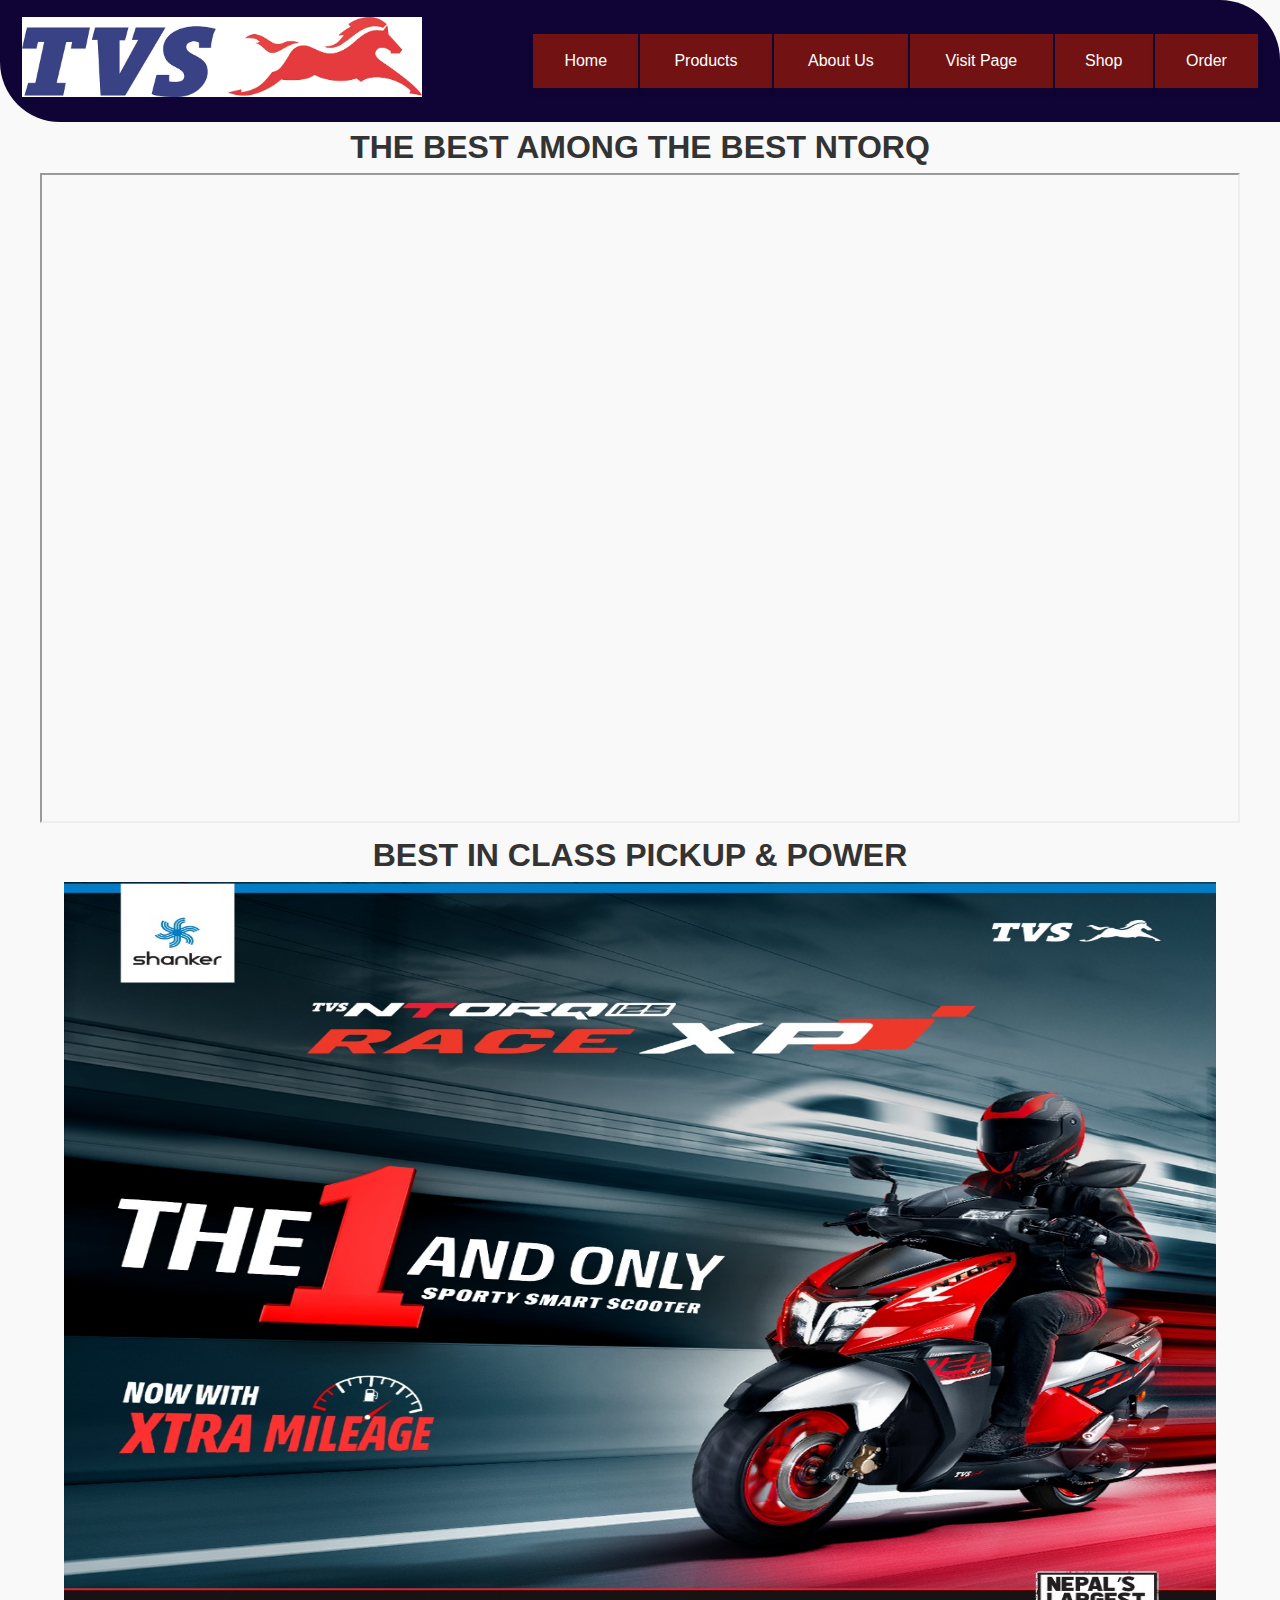
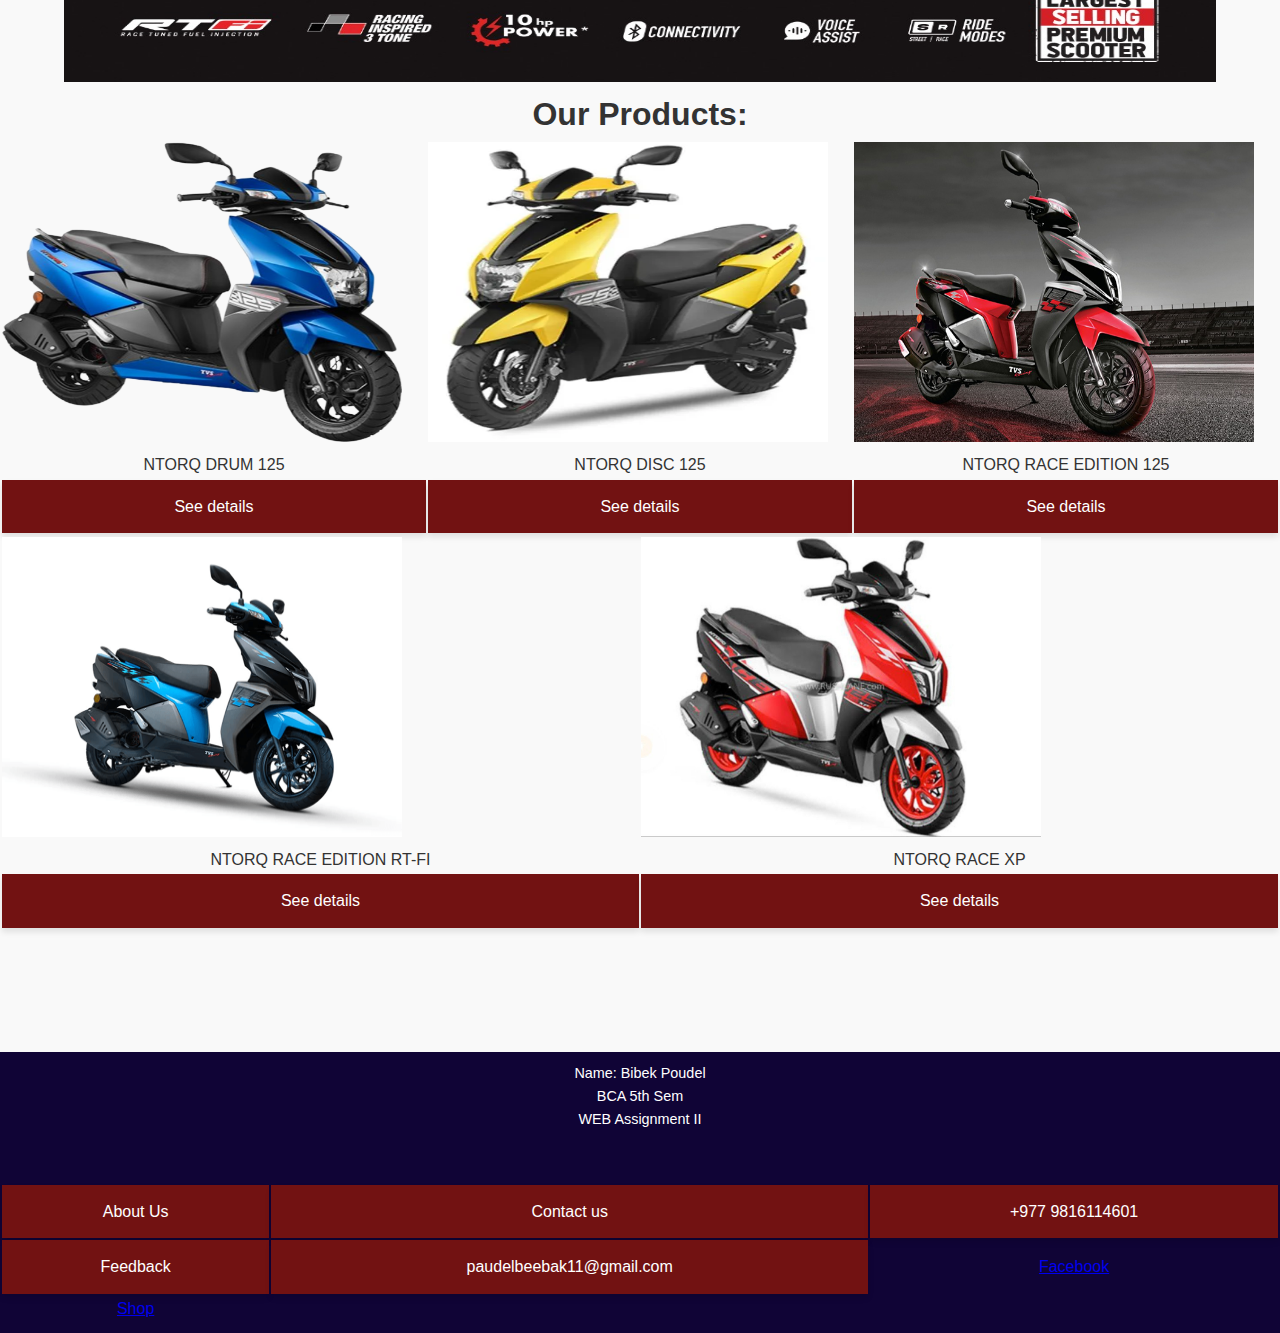
<file: index.html>
<!DOCTYPE html>
<html>
<head>
	<meta charset="utf-8">
	<meta name="viewport" content="width=device-width, initial-scale=1">
	<title>TVS Nepal</title>
	<link rel="stylesheet"  href="indexstyle.css">

	

	
</head>
<body >
	

	<header>

		<table width="100%" >
			<tr>
				<td align="left"> <img src="tvslogo.jpg"  alt="thumbnail" width="400" height="80" ></td>
				<td>
					<nav>
						<a href="">Home	</a>	
					</nav>
				</td>
				<td>
					<nav>
						<a href="products.html">Products	</a>
					</nav>
				</td>
				<td>
					<nav>
						<a href="aboutus.html">About Us	</a>
					</nav>
				</td>
				<td>
					<nav>
						<a href="https://tvsnepal.com/" >Visit Page</a>
					</nav>
				</td>
				<td>
					<nav>
						<a href="https://tvsnepal.com/shop"> Shop</a>
					</nav>
				</td>
				<td>
					<nav>
						<a href="orderform.html">Order</a>
					</nav>
				</td>
				
			</tr>
		</table>
	</header>





	<center >

		<h1 >THE BEST AMONG THE BEST NTORQ</h1>
		
		
		

		<iframe src="https://www.youtube.com/embed/M7uTpd4vcQM" width="1200" height="650"  allowfullscreen ></iframe>
		<h1>BEST IN CLASS   PICKUP & POWER</h1>

		<img src="ntroq1.jpeg" height="800" width="90%">
		</center>
<center>
<h1>Our Products:</h1>
</center>






		<table width="100%">
        <tr> 
            <td  >
            	<div>
      				<img src="ntorqdrumblue.png"height="300" width="400">
    			</div>
                
            </td>
            <td  >
                <div>
                    <img src="ntorqdiscyellow.webp"height="300" width="400 ">

                </div>
            </td>
            <td  >
                <div>
                    <img src="raceeditionred.jpg"height="300" width="400">

                </div>
            </td>
        </tr>

        <tr>
            <td  align="center">
                NTORQ DRUM 125
            </td>
           <td align="center">
                NTORQ DISC 125
            </td>
            <td align="center">
                NTORQ RACE EDITION 125
            </td>
        </tr>
        <tr>
            <td align="center">
                <nav>
                    <a href="products.html">See details</a>
                </nav>
            </td>
            <td align="center">
                <nav>
                    <a href="products.html">See details</a>
                </nav>
            </td>
            <td align="center">
                <nav>
                    <a href="products.html">See details</a>
                </nav>
            </td>
        </tr>
    </table>



    <table width="100%">
        <tr>
            <td  >
                <div>
                    <img src="rtfinavy.png"height="300" width="400">
                </div>
            </td>

            <td  >
                <div>
                    <img src="racexpred.jpg"height="300" width="400">
                </div>
            </td>
        </tr>


        <tr>
            <td align="center">
                NTORQ RACE EDITION RT-FI
            </td>
            <td align="center">
                NTORQ RACE XP
            </td>
        </tr>

        <tr>
            <td align="center">
                <nav>
                    <a href="products.html">See details</a>
                </nav>
            </td>

             <td align="center">
                <nav>
                    <a href="products.html">See details</a>
                </nav>
            </td>
        </tr>
    
</table>



		<br>
		<br>
		<br>
		<br>



		<footer >

			<p>Name: Bibek Poudel</p>
			<p>BCA 5th Sem</p>
			<p>WEB Assignment II</p>
			<br>
			<br>



			<table width="100%" >
				<tr>
					<td align="center">
			<nav>
				<a href="aboutus.html">About Us</a>
			</nav>
			</td>

					<td align="center">
			<nav>
				<a href=" contact.html"> Contact us</a>
			</nav>
			</td>

			
			<td align="center">
			<nav>
				<a href="tell:+977 9816114601">+977 9816114601</a>
			</nav>
			</td>
		</tr>
		<tr>
			<td align="center">
			<nav>
				<a href="feedback.html">Feedback</a>
			</nav>
			</td>
			<td align="center">
			<nav>
				<a href="mailto:paudelbeebak11@gmail.com">paudelbeebak11@gmail.com</a>
			</nav>
			</td>
			
			<td align="center">
			<a href="https://www.facebook.com/groups/296944464816261"> Facebook</a>
			</td>
			</tr>
			<tr>
			<td align="center">
			<a href="https://tvsnepal.com/shop"> Shop</a>
			</td>
			</tr>
			</table>
			
		</footer>

	

</body>
</html>
</file>
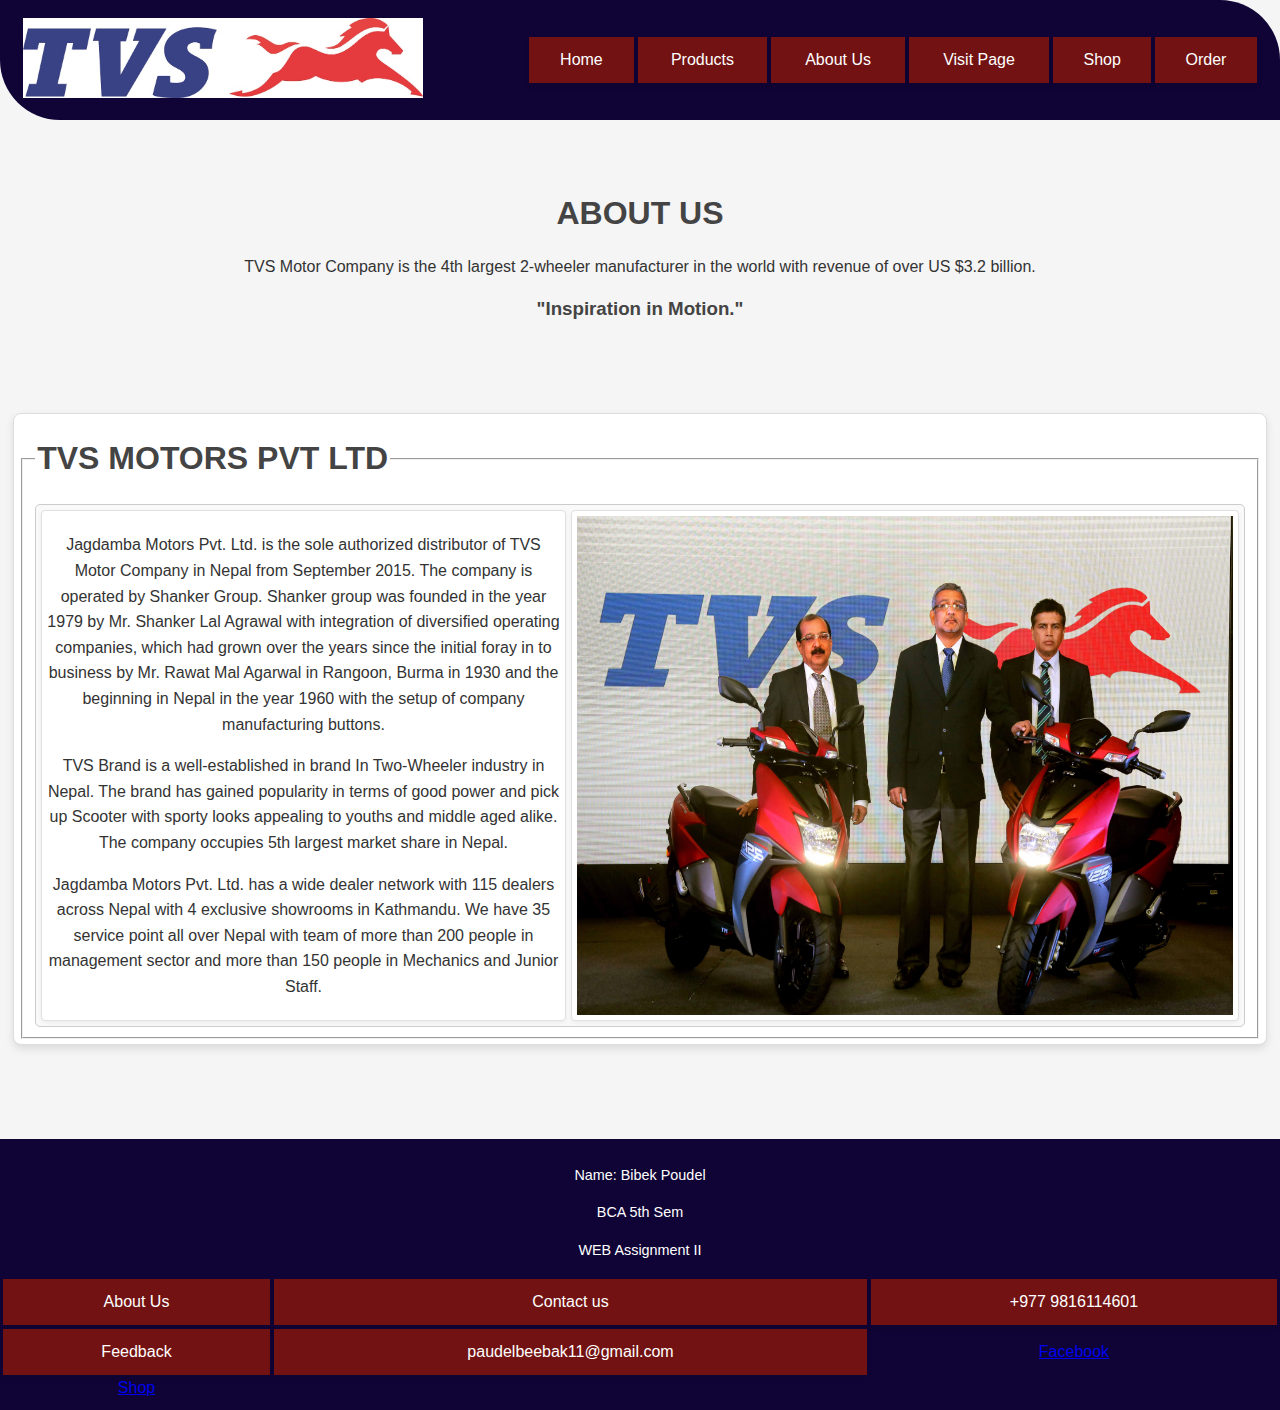
<file: aboutus.html>
<!DOCTYPE html>
<html>
<head>
	<meta charset="utf-8">
	<meta name="viewport" content="width=device-width, initial-scale=1">
	<title>About us</title>

	<link rel="stylesheet" href="aboutstyle.css">
</head>
<body>
	<header>

		<table width="100%" >
			<tr>
				<td align="left"> <img src="tvslogo.jpg"  alt="thumbnail" width="400" height="80" ></td>
				<td>
					<nav>
						<a href=" index.html">Home	</a>	
					</nav>
				</td>
				<td>
					<nav>
						<a href="products.html">Products	</a>
					</nav>
				</td>
				<td>
					<nav>
						<a href="aboutus.html">About Us	</a>
					</nav>
				</td>
				<td>
					<nav>
						<a href="https://tvsnepal.com/" >Visit Page</a>
					</nav>
				</td>
				<td>
					<nav>
						<a href="https://tvsnepal.com/shop"> Shop</a>
					</nav>
				</td>
				<td>
					<nav>
						<a href="orderform.html">Order</a>
					</nav>
				</td>
				
			</tr>
		</table>
	</header>

	
		<center> 
			<br>
			<br>
			<br>
				<h1>ABOUT US</h1>
				<p>TVS Motor Company is the 4th largest 2-wheeler manufacturer in the world with revenue of over US $3.2 billion. </p>
				<h3> "Inspiration in Motion."</h3>



<br>
			<br>
			<br>

			
	



	<div class="container">
		<fieldset >
			<legend> <h1>TVS MOTORS PVT LTD</h1></legend>
    	<div class="content-div">
        	<div class="row">
            
            <p>Jagdamba Motors Pvt. Ltd. is the sole authorized distributor of TVS Motor Company in Nepal from September 2015. The company is operated by Shanker Group. Shanker group was founded in the year 1979 by Mr. Shanker Lal Agrawal with integration of diversified operating companies, which had grown over the years since the initial foray in to business by Mr. Rawat Mal Agarwal in Rangoon, Burma in 1930 and the beginning in Nepal in the year 1960 with the setup of company manufacturing buttons.</p>
				

				<p>TVS Brand is a well-established in brand In Two-Wheeler industry in Nepal.  The brand has gained popularity in terms of good power and pick up Scooter with sporty looks appealing to youths and middle aged alike. The company occupies 5th largest market share in Nepal.</p>

				<p>Jagdamba Motors Pvt. Ltd. has a wide dealer network with 115 dealers across Nepal with 4 exclusive showrooms in Kathmandu. We have 35 service point all over Nepal with team of more than 200 people in management sector and more than 150 people in Mechanics and Junior Staff.</p>
        	</div>
       		<div class="row">
       			<img src="aboutusimage.jpg" height="100%" width="100%" /> 
        	</div>
    	</div>
    	</fieldset>
	</div>

			
			<br>
			<br>
			<br>

<footer >

			<p>Name: Bibek Poudel</p>
			<p>BCA 5th Sem</p>
			<p>WEB Assignment II</p>
		



			<table width="100%" >
				<tr>
					<td align="center">
			<nav>
				<a href="aboutus.html">About Us</a>
			</nav>
			</td>

					<td align="center">
			<nav>
				<a href="contact.html"> Contact us</a>
			</nav>
			</td>

			
			<td align="center">
			<nav>
				<a href="tell:+977 9816114601">+977 9816114601</a>
			</nav>
			</td>
		</tr>
		<tr>
			<td align="center">
			<nav>
				<a href="feedback.html">Feedback</a>
			</nav>
			</td>
			<td align="center">
			<nav>
				<a href="mailto:paudelbeebak11@gmail.com">paudelbeebak11@gmail.com</a>
			</nav>
			</td>
			
			<td align="center">
			<a href="https://www.facebook.com/groups/296944464816261"> Facebook</a>
			</td>
			</tr>
			<tr>
			<td align="center">
			<a href="https://tvsnepal.com/shop"> Shop</a>
			</td>
			</tr>
			</table>
			
		</footer>
			


</body>
</html>
</file>
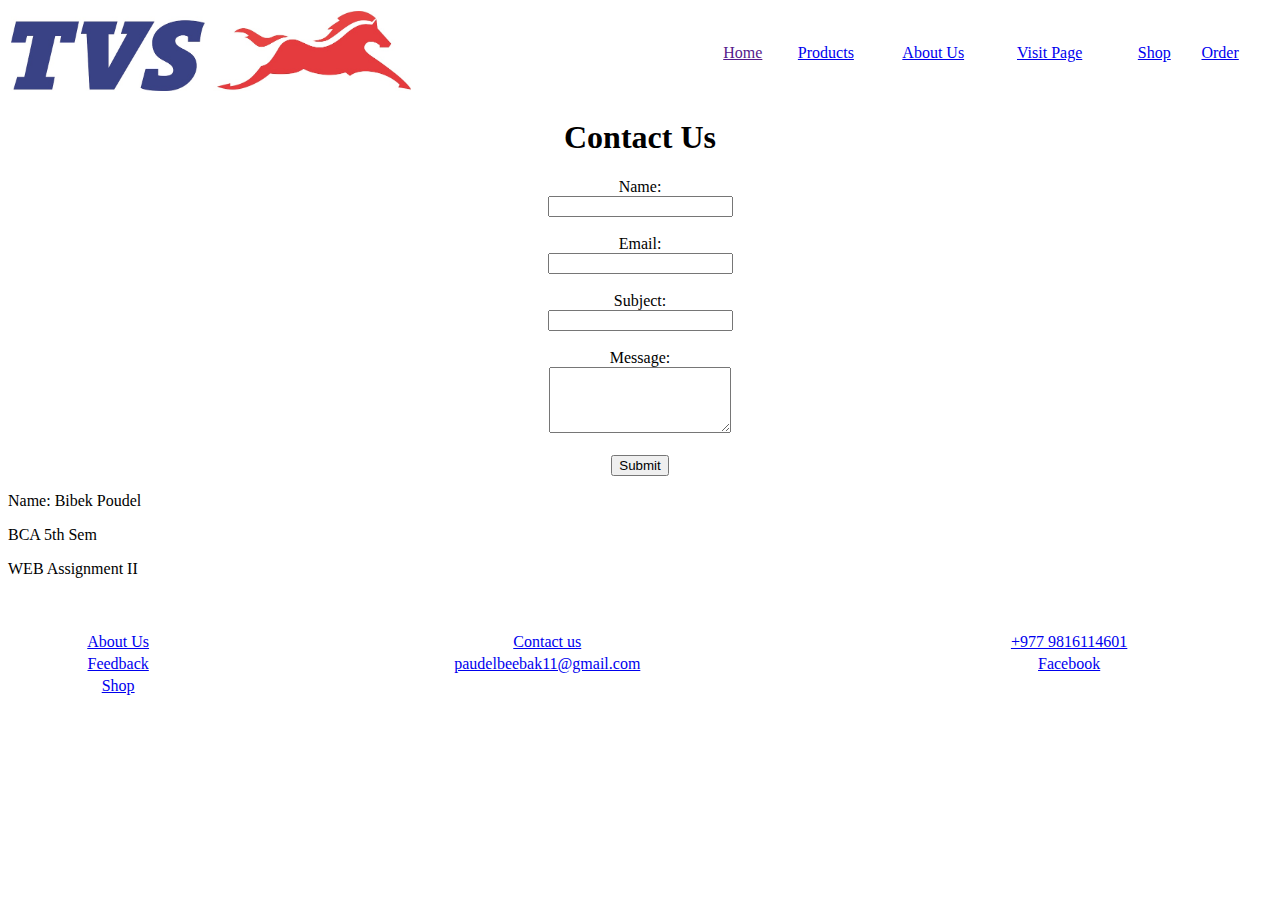
<file: contact.html>
<!DOCTYPE html>
<html>
<head>
	<meta charset="utf-8">
	<meta name="viewport" content="width=device-width, initial-scale=1">
	<title>Contact us</title>

</head>
<body>

	<header>

		<table width="100%" >
			<tr>
				<td align="left"> <img src="tvslogo.jpg"  alt="thumbnail" width="400" height="80" ></td>
				<td>
					<nav>
						<a href="">Home	</a>	
					</nav>
				</td>
				<td>
					<nav>
						<a href="products.html">Products	</a>
					</nav>
				</td>
				<td>
					<nav>
						<a href="aboutus.html">About Us	</a>
					</nav>
				</td>
				<td>
					<nav>
						<a href="https://tvsnepal.com/" >Visit Page</a>
					</nav>
				</td>
				<td>
					<nav>
						<a href="https://tvsnepal.com/shop"> Shop</a>
					</nav>
				</td>
				<td>
					<nav>
						<a href="orderform.html">Order</a>
					</nav>
				</td>
				
			</tr>
		</table>
	</header>



	<center>
		<h1>Contact Us</h1>
    <form action="/submit" method="post">
        <label for="name">Name:</label><br>
        <input type="text" id="name" name="name" required><br><br>
        
        <label for="email">Email:</label><br>
        <input type="email" id="email" name="email" required><br><br>
        <label for="subject">Subject:</label><br>
        <input type="subject" id="Subject" name="txtsubject" required><br><br>
        
        <label for="message">Message:</label><br>
        <textarea id="message" name="message" rows="4" required></textarea><br><br>
        
        <input type="submit" value="Submit">
    </form>
	</center>


	<footer >

			<p>Name: Bibek Poudel</p>
			<p>BCA 5th Sem</p>
			<p>WEB Assignment II</p>
			<br>
			<br>



			<table width="100%" >
				<tr>
					<td align="center">
			<nav>
				<a href="aboutus.html">About Us</a>
			</nav>
			</td>

					<td align="center">
			<nav>
				<a href=" contact.html"> Contact us</a>
			</nav>
			</td>

			
			<td align="center">
			<nav>
				<a href="tell:+977 9816114601">+977 9816114601</a>
			</nav>
			</td>
		</tr>
		<tr>
			<td align="center">
			<nav>
				<a href="feedback.html">Feedback</a>
			</nav>
			</td>
			<td align="center">
			<nav>
				<a href="mailto:paudelbeebak11@gmail.com">paudelbeebak11@gmail.com</a>
			</nav>
			</td>
			
			<td align="center">
			<a href="https://www.facebook.com/groups/296944464816261"> Facebook</a>
			</td>
			</tr>
			<tr>
			<td align="center">
			<a href="https://tvsnepal.com/shop"> Shop</a>
			</td>
			</tr>
			</table>
			
		</footer>

</body>
</html>
</file>
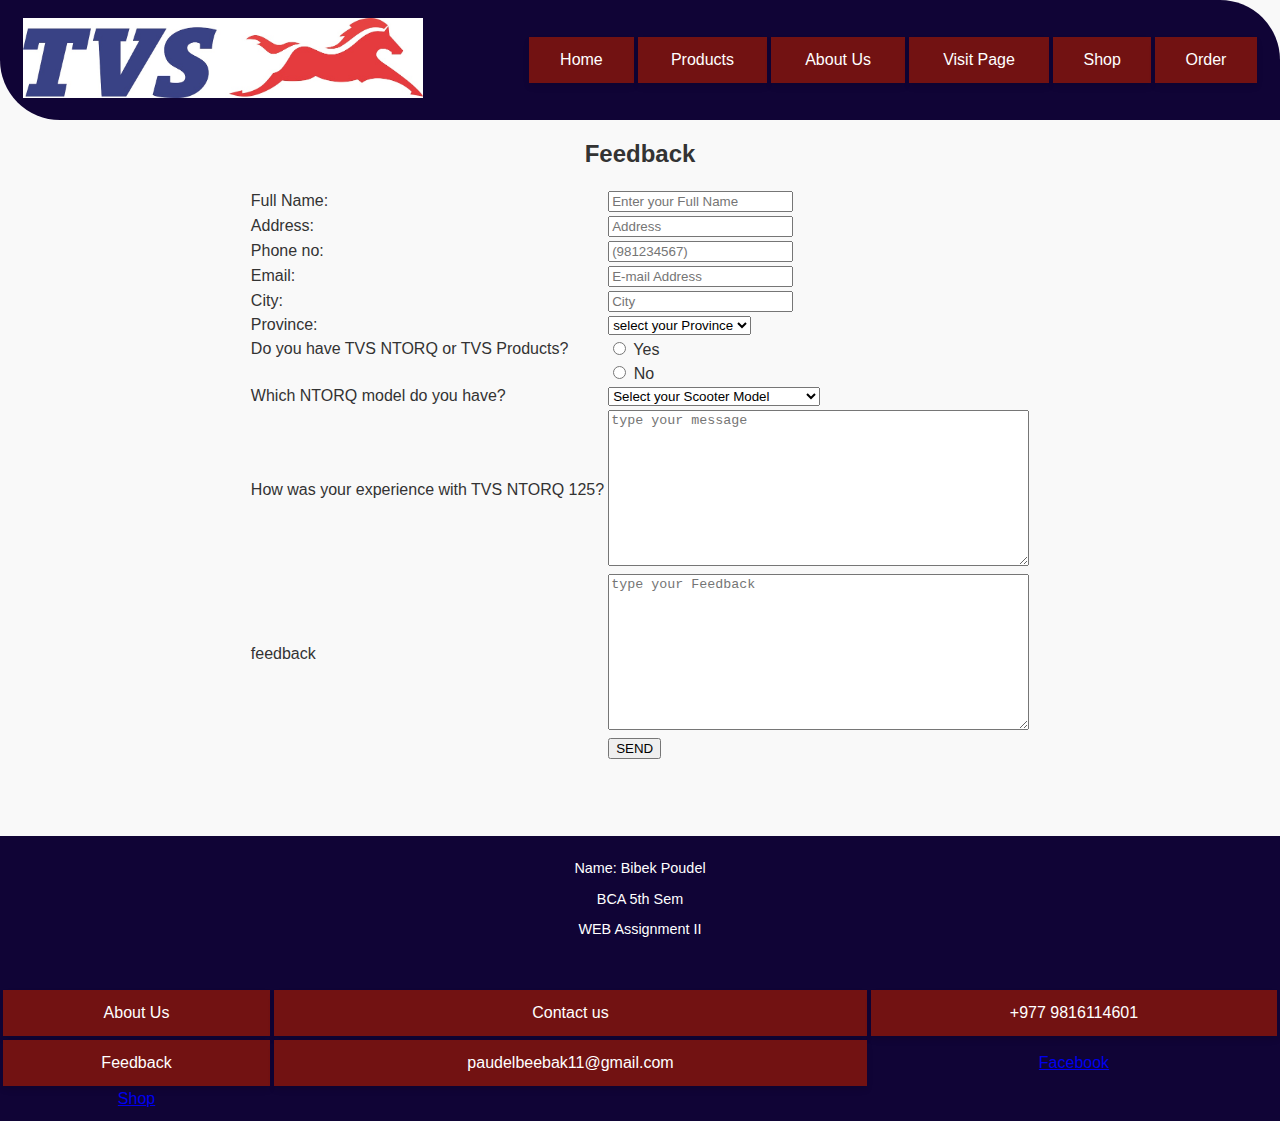
<file: feedback.html>
<!DOCTYPE html>
<html>
<head>
	<meta charset="utf-8">
	<meta name="viewport" content="width=device-width, initial-scale=1">
	<title>Feedback</title>
	<link rel="stylesheet"  href="feedbackstyle.css">
</head>
<body>
<header  >
		<table width="100%" >
			<tr>
				<td align="left"> <img src="tvslogo.jpg"  alt="thumbnail" width="400" height="80" ></td>
				<td>
					<nav>
						<a href="index.html">Home</a>	
					</nav>
				</td>
				<td>
					<nav>
						<a href="products.html">Products	</a>
					</nav>
				</td>
				<td>
					<nav>
						<a href="aboutus.html">About Us	</a>
					</nav>
				</td>
				<td >
					<nav>
						<a href="https://tvsnepal.com/" >Visit Page	</a>
					</nav>
				</td>
				<td>
					<nav>
						<a href="https://tvsnepal.com/shop"> Shop</a>
					</nav>
				</td>
				<td>
					<nav>
						<a href="orderform.html">Order</a>
					</nav>
				</td>
				
			</tr>
		</table>
	</header>

	<center>

	<div width: 850px ;height: 500px; >
		<h2 >Feedback</h2>
	<form>
		<table>
			<tr>
		<td> <label>Full Name:</label></td>
		<td><input type="text" name="txtfullname" placeholder="Enter your Full Name"></td> 
		</tr>

		<tr>
		<td><label>Address:</label></td>
		<td><input type="text" name="txtaddress" placeholder="Address"></td> 
		</tr>
		
		<tr>
		<td><label>Phone no:</label></td>
		<td><input type="tel" name="txtphoneno" placeholder="(981234567)"></td> 
		</tr>

		<tr>
		<td><label>Email:</label></td>
		<td><input type="Email" name="txtemail" placeholder="E-mail Address"></td> 
		</tr>
		
		<tr>
		<td><label>City:</label></td>
		<td><input type="text" name="txtcity" placeholder="City"></td> 
		</tr>
		<tr>
		<td><label>Province:</label></td>
		<td> <select name="province">
			<option> select your Province</option>
			<option value="1">Province -1</option>
			<option value="2">Province-2</option>
			<option value="3">Bagmati Province</option>
			<option value="4">Gandaki Province</option>
			<option value="5">Province-5</option>
			<option value="6">Province-6</option>
			<option value="7">Province-7</option>
		</select> </td> 
		</tr>


		

		<tr>
		<td><label>Do you have TVS NTORQ  or TVS Products?</label></td>
		<td><input type="radio" name="yes" value="yes">
		<label>Yes</label></td>
		</tr>
		<tr>
		<td></td>
		<td><input type="radio" name="No" value="No">
		<label>No</label></td> 
		</tr>

		<tr>
		<td><label>Which NTORQ model do you have?</label></td>
		<td> <select name="Model">
			<option> Select your Scooter Model</option>
			<option value="1">NTORQ Drum 125</option>
			<option value="2">NTORQ Disc 125</option>
			<option value="3">NTORQ Race Edition 125</option>
			<option value="4">NTORQ Race Edition RT-FI 125</option>
			<option value="5">NTORQ Race XP 125</option>
			
		</select> </td> 
		</tr>

		

		<tr>
		<td><label>How was your experience with  TVS NTORQ 125?</label></td>
		<td><textarea name="message" id="" rows="10" cols="50"  placeholder="type your message"></textarea>
		</td>
		</tr>
		<tr>
		<td><label> feedback</label></td>
		<td><textarea name="message" id="" rows="10" cols="50"  placeholder="type your Feedback"></textarea>
		</td>
		
		</tr>


		<tr>
			<td></td>
		<td><input type="submit" name="" value="SEND"></td>
		</tr>
	</table>
	</form>


</div>
</center>
<br>
<br>
<br>

<footer >

			<p>Name: Bibek Poudel</p>
			<p>BCA 5th Sem</p>
			<p>WEB Assignment II</p>
			<br>
			<br>



			<table width="100%" >
				<tr>
					<td align="center">
			<nav>
				<a href="aboutus.html">About Us</a>
			</nav>
			</td>

					<td align="center">
			<nav>
				<a href="contact.html"> Contact us</a>
			</nav>
			</td>

			
			<td align="center">
			<nav>
				<a href="tell:+977 9816114601">+977 9816114601</a>
			</nav>
			</td>
		</tr>
		<tr>
			<td align="center">
			<nav>
				<a href="feedback.html">Feedback</a>
			</nav>
			</td>
			<td align="center">
			<nav>
				<a href="mailto:paudelbeebak11@gmail.com">paudelbeebak11@gmail.com</a>
			</nav>
			</td>
			
			<td align="center">
			<a href="https://www.facebook.com/groups/296944464816261"> Facebook</a>
			</td>
			</tr>
			<tr>
			<td align="center">
			<a href="https://tvsnepal.com/shop"> Shop</a>
			</td>
			</tr>
			</table>
			
		</footer>


		



</body>
</html>
</file>
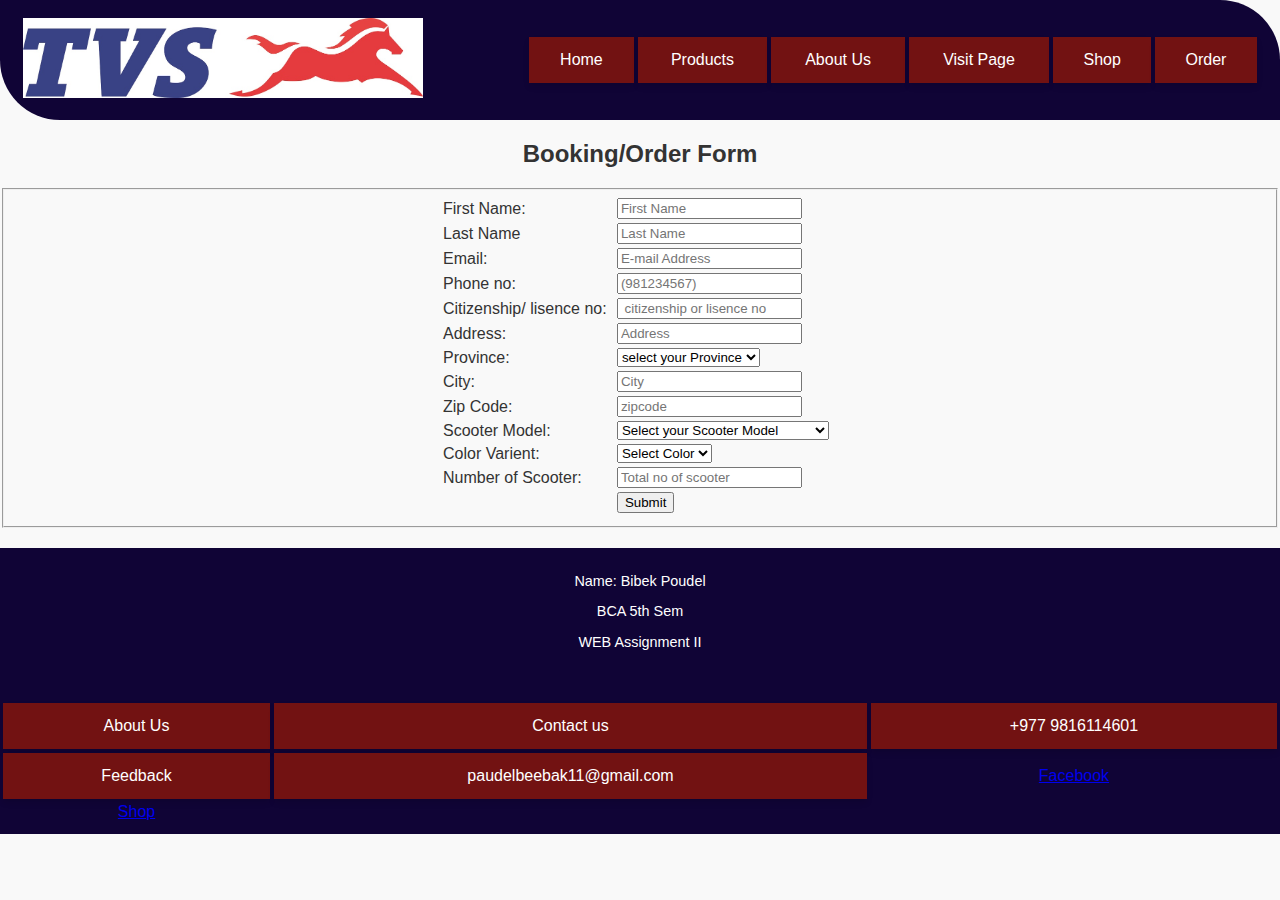
<file: orderform.html>
<!DOCTYPE html>
<html>
<head>
	<meta charset="utf-8">
	<meta name="viewport" content="width=device-width, initial-scale=1">
	<title>Order Form</title>
	<link rel="stylesheet"  href="feedbackstyle.css">
</head>
<body>
	<header>

		<table width="100%" >
			<tr>
				<td align="left"> <img src="tvslogo.jpg"  alt="thumbnail" width="400" height="80" ></td>
				<td>
					<nav>
						<a href="index.html">Home	</a>	
					</nav>
				</td>
				<td>
					<nav>
						<a href="products.html">Products	</a>
					</nav>
				</td>
				<td>
					<nav>
						<a href="aboutus.html">About Us	</a>
					</nav>
				</td>
				<td>
					<nav>
						<a href="https://tvsnepal.com/" >Visit Page</a>
					</nav>
				</td>
				<td>
					<nav>
						<a href="https://tvsnepal.com/shop"> Shop</a>
					</nav>
				</td>
				<td>
					<nav>
						<a href="orderform.html">Order</a>
					</nav>
				</td>
				
			</tr>
		</table>
	</header>

		<center>

	<div width: 850px ;height: 500px; >
		<h2>Booking/Order Form</h2>
		<center>
	<fieldset >
	<form >
		<table width="400px">
			<tr>
		<td> <label>First Name:</label></td>
		<td><input type="text" name="txtfirstname" placeholder="First Name" ></td> 
		</tr>

		<tr>
		<td><label>Last Name</label></td>
		<td><input type="text" name="txtlastname" placeholder="Last Name"></td> 
		</tr>

		<tr>
		<td><label>Email:</label></td>
		<td><input type="Email" name="txtemail" placeholder="E-mail Address"></td> 
		</tr>

		<tr>
		<td><label>Phone no:</label></td>
		<td><input type="tel" name="txtphoneno" placeholder="(981234567)"></td> 
		</tr>

		<tr>
		<td><label>Citizenship/ lisence no:</label></td>
		<td><input type="text" name="txtlisence" placeholder=" citizenship or lisence no"></td> 
		</tr>


		<tr>
		<td><label>Address:</label></td>
		<td><input type="text" name="txtaddress" placeholder="Address"></td> 
		</tr>

		<tr>
		<td><label>Province:</label></td>
		<td> <select name="state">
			<option> select your Province</option>
			<option value="1">Province -1</option>
			<option value="2">Province-2</option>
			<option value="3">Bagmati Province</option>
			<option value="4">Gandaki Province</option>
			<option value="5">Province-5</option>
			<option value="6">Province-6</option>
			<option value="7">Province-7</option>
		</select> </td> 
		</tr>

		<tr>
		<td><label>City:</label></td>
		<td><input type="text" name="txtcity" placeholder="City"></td> 
		</tr>
		
		<tr>
		<td><label>Zip Code:</label></td>
		<td><input type="text" name="txtzipcode" placeholder="zipcode"></td> 
		</tr>

		<tr>
		<td><label>Scooter Model:</label></td>
		<td> <select name="Model">
			<option> Select your Scooter Model</option>
			<option value="1">NTORQ Drum 125</option>
			<option value="2">NTORQ Disc 125</option>
			<option value="3">NTORQ Race Edition 125</option>
			<option value="4">NTORQ Race Edition RT-FI 125</option>
			<option value="5">NTORQ Race XP 125</option>
			
		</select> </td> 
		</tr>

		<tr>
		<td><label>Color Varient:</label></td>
		<td> <select name="Color">
			<option> Select  Color</option>
			<option value="1">Blue</option>
			<option value="2">Red</option>
			<option value="3">Grey</option>
			<option value="4">Yellow</option>
			<option value="5">White</option>
			
		</select> </td> 
		</tr>

		<tr>
		<td><label>Number of Scooter:</label></td>
		<td><input type="text" name="txtscooterno" placeholder="Total no of scooter"></td> 
		</tr>

		<tr>
			<td></td>
		<td><input type="submit" name="" value="Submit"></td>
		</tr>
	</table>
	</form>
	</fieldset>
</center>


</div>
</center>


<footer >

			<p>Name: Bibek Poudel</p>
			<p>BCA 5th Sem</p>
			<p>WEB Assignment II</p>
			<br>
			<br>



			<table width="100%" >
				<tr>
					<td align="center">
			<nav>
				<a href="aboutus.html">About Us</a>
			</nav>
			</td>

					<td align="center">
			<nav>
				<a href="contct.html"> Contact us</a>
			</nav>
			</td>

			
			<td align="center">
			<nav>
				<a href="tell:+977 9816114601">+977 9816114601</a>
			</nav>
			</td>
		</tr>
		<tr>
			<td align="center">
			<nav>
				<a href="feedback.html">Feedback</a>
			</nav>
			</td>
			<td align="center">
			<nav>
				<a href="mailto:paudelbeebak11@gmail.com">paudelbeebak11@gmail.com</a>
			</nav>
			</td>
			
			<td align="center">
			<a href="https://www.facebook.com/groups/296944464816261"> Facebook</a>
			</td>
			</tr>
			<tr>
			<td align="center">
			<a href="https://tvsnepal.com/shop"> Shop</a>
			</td>
			</tr>
			</table>
			
		</footer>



</body>
</html>
</file>
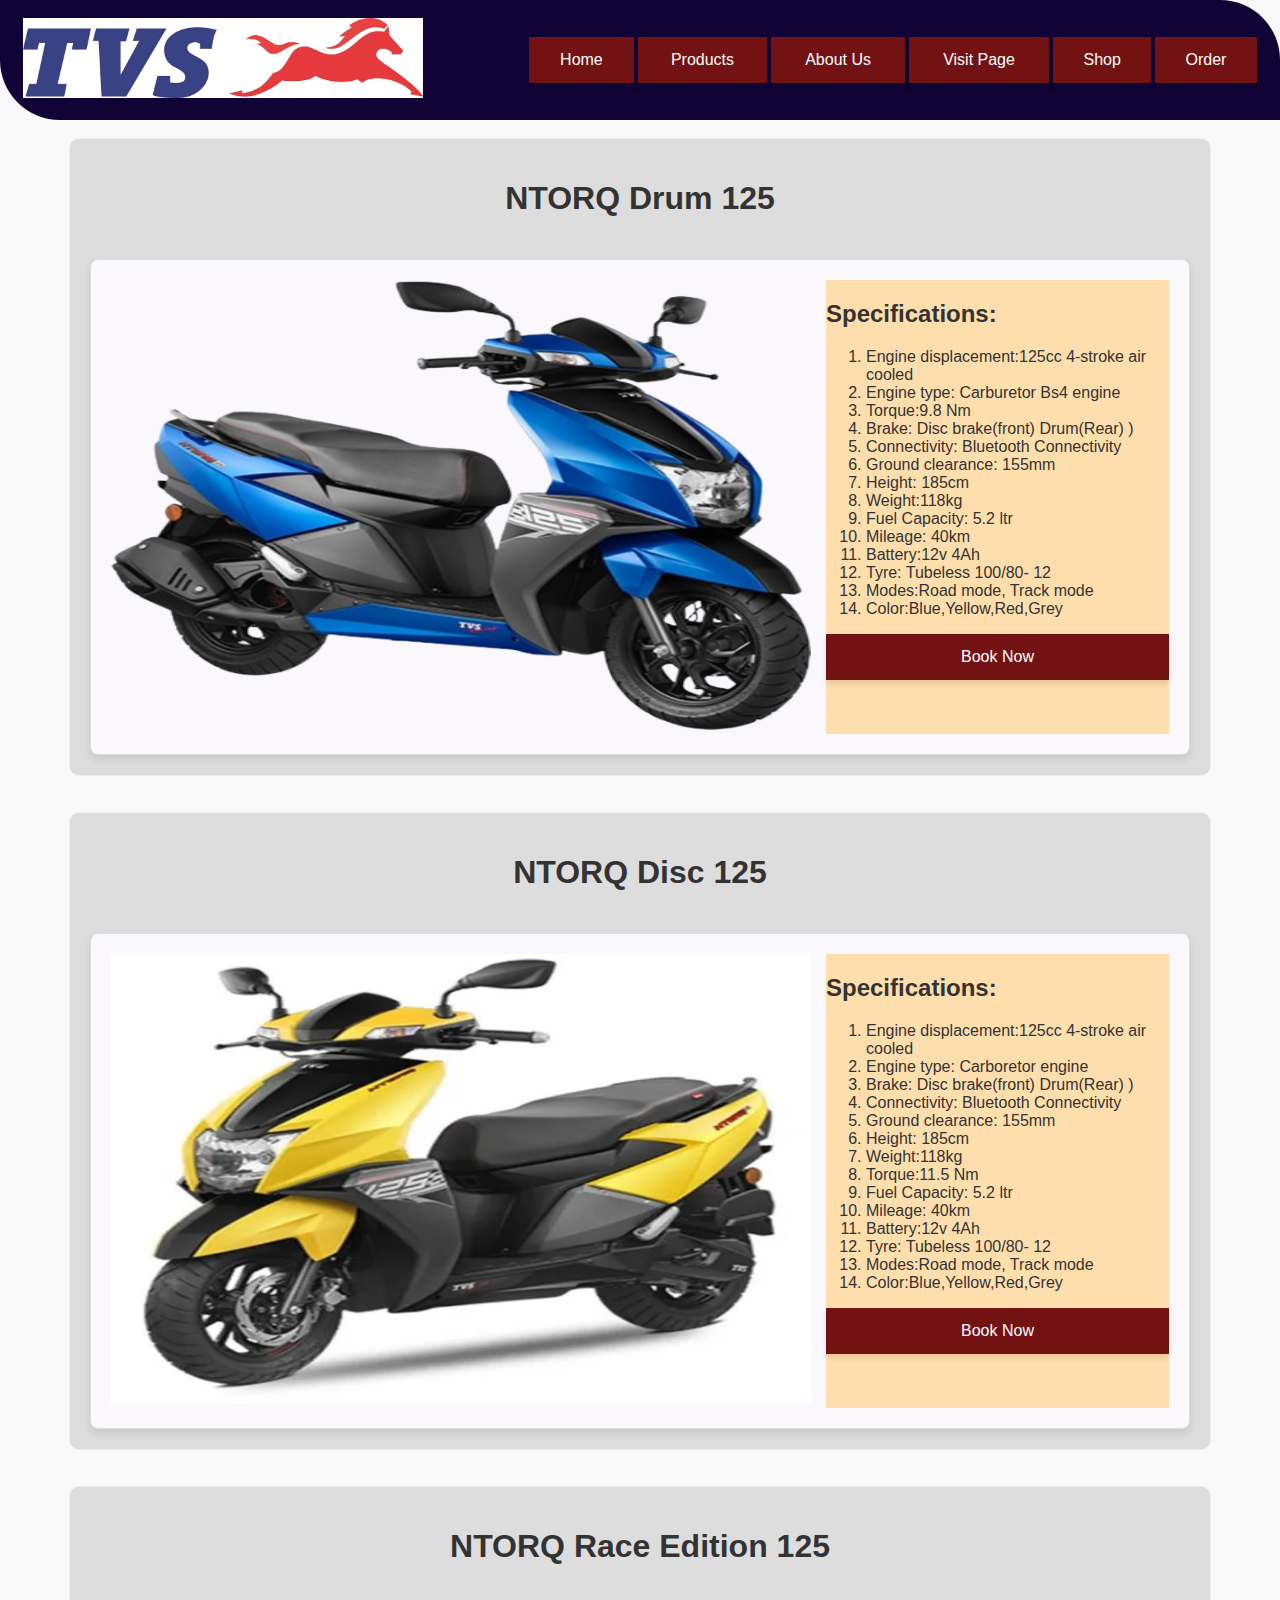
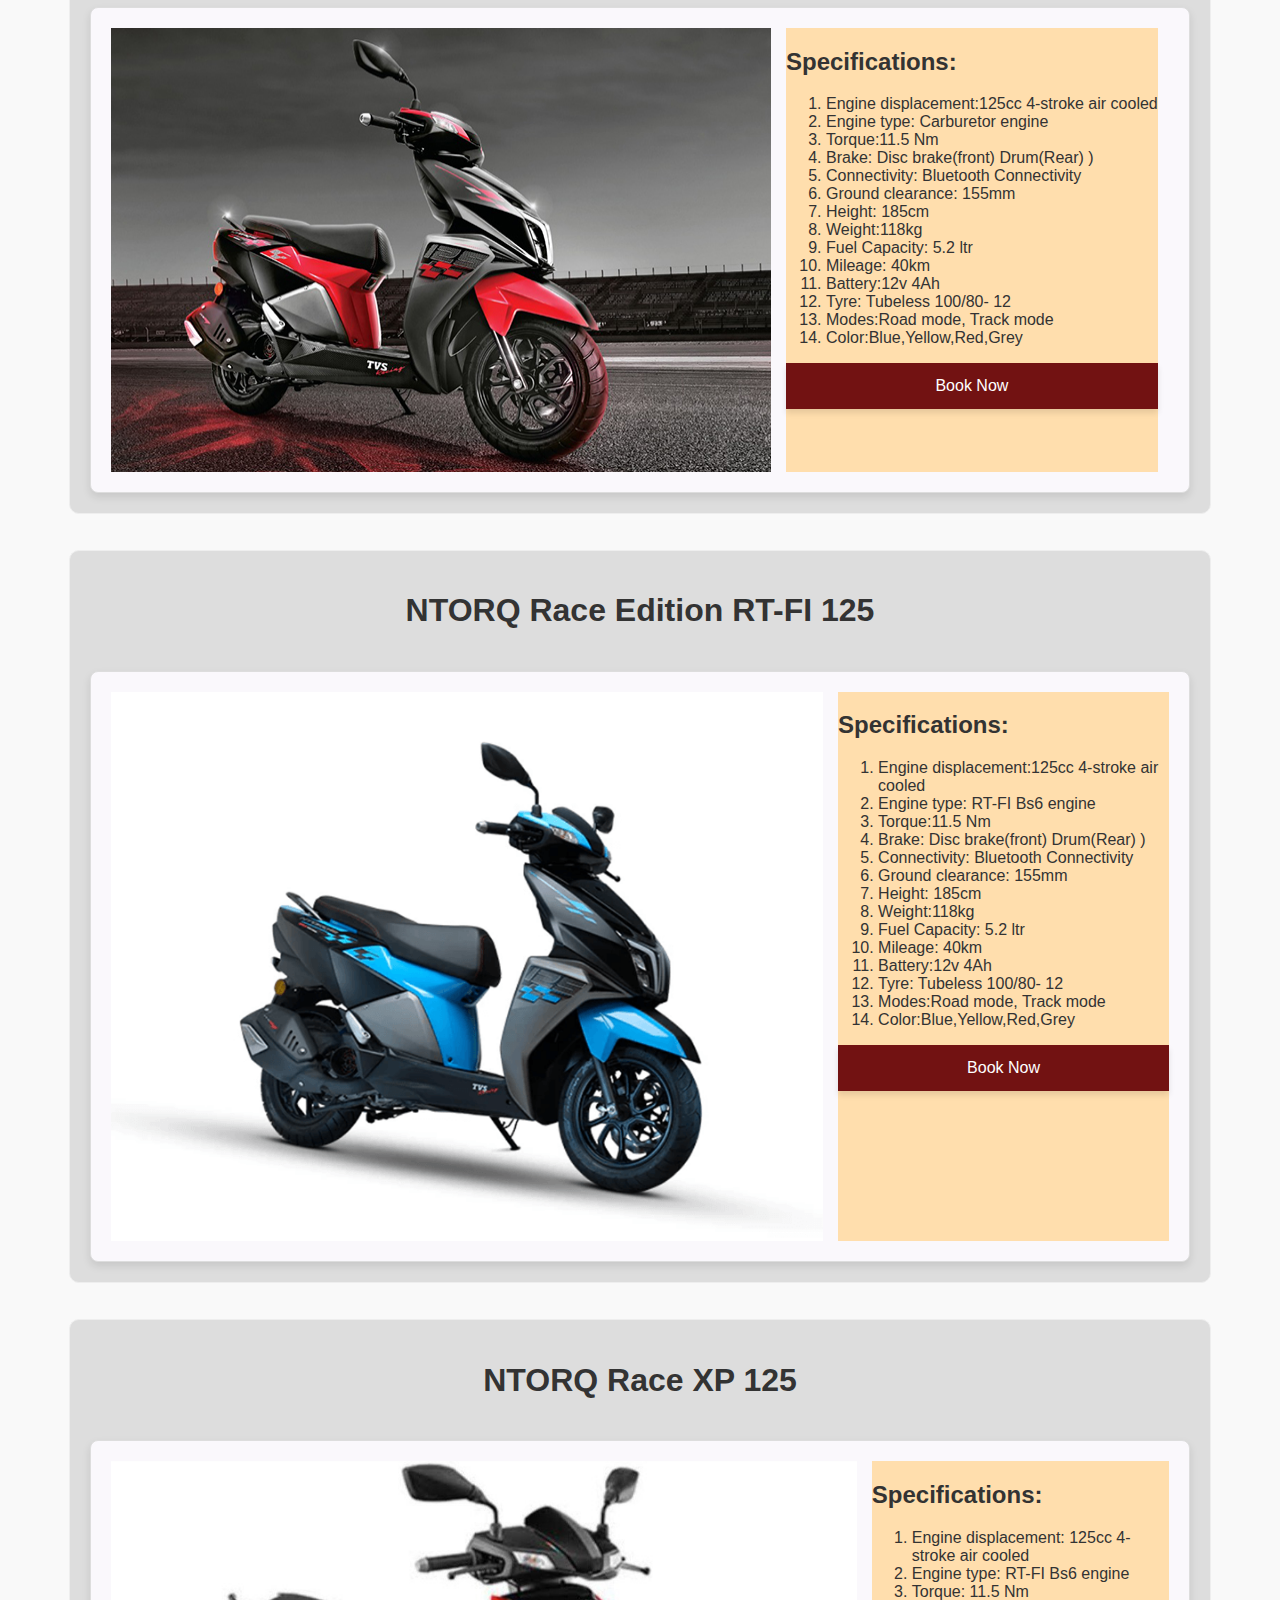
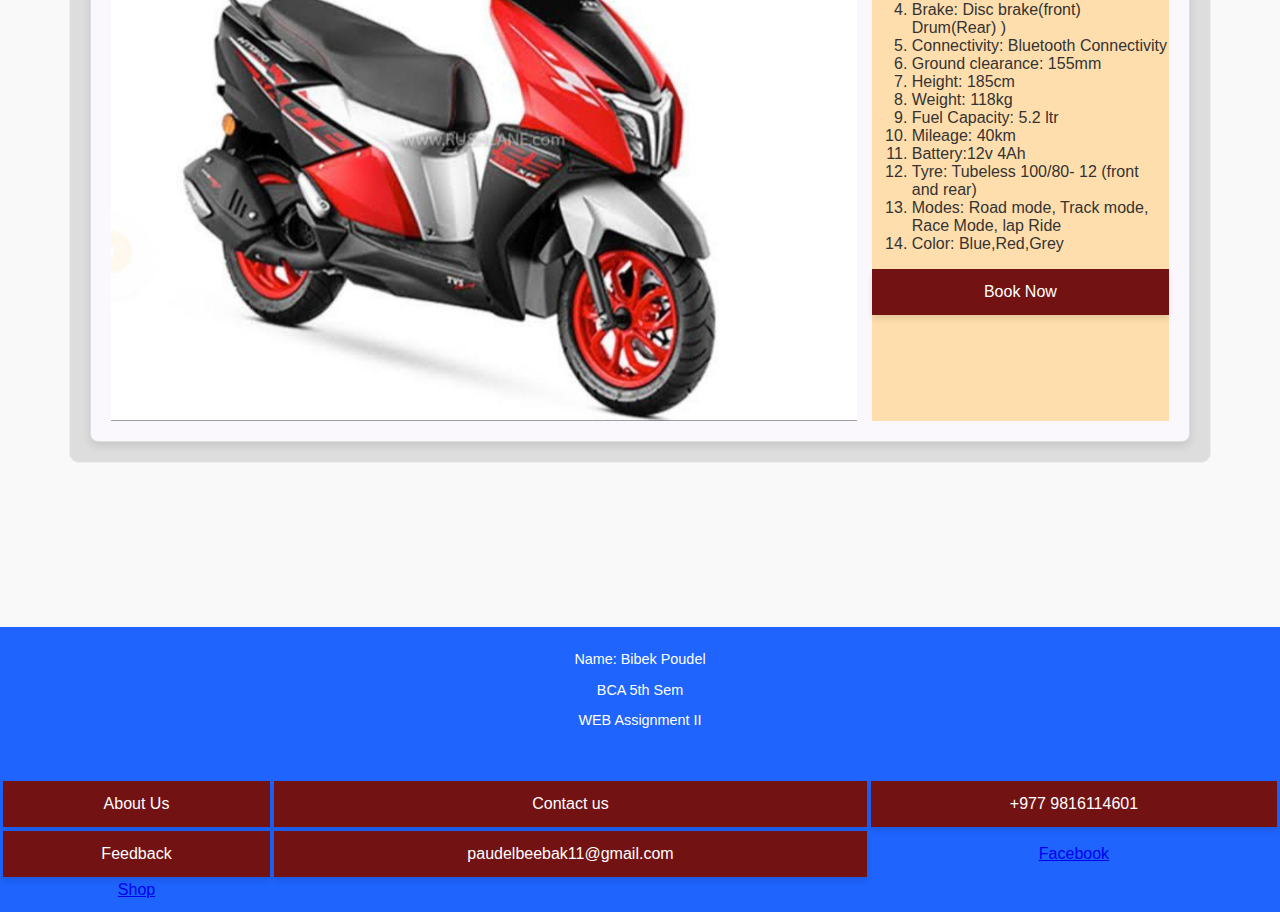
<file: products.html>
<!DOCTYPE html>
<html>
<head>
	<meta charset="utf-8">
	<meta name="viewport" content="width=device-width, initial-scale=1">
	<title>Products</title>
	<link rel="stylesheet" href="productstyle.css">
</head>
<body >
		<header  >
		<table width="100%" >
			<tr>
				<td align="left"> <img src="tvslogo.jpg"  alt="thumbnail" width="400" height="80" ></td>
				<td>
					<nav>
						<a href="index.html">Home</a>	
					</nav>
				</td>
				<td>
					<nav>
						<a href="products.html">Products	</a>
					</nav>
				</td>
				<td>
					<nav>
						<a href="aboutus.html">About Us	</a>
					</nav>
				</td>
				<td >
					<nav>
						<a href="https://tvsnepal.com/" >Visit Page	</a>
					</nav>
				</td>
				<td>
					<nav>
						<a href="https://tvsnepal.com/shop"> Shop</a>
					</nav>
				</td>
				<td>
					<nav>
						<a href="orderform.html">Order</a>
					</nav>
				</td>
				
			</tr>
		</table>
	</header>




<br>

	<div class="container">
		<h1 align="center">NTORQ Drum 125</h1>
		
    	<div class="card">
        	<div class="content">
           <img src="ntorqdrumblue.png" height="450px" width="700px "> 
           
        	</div>
       		<div class="content1">
       			<h2>Specifications:</h2>
    	<ol  >
			<li>Engine displacement:125cc 4-stroke air cooled</li>
			<li>Engine type: Carburetor Bs4 engine</li>
			<li>Torque:9.8 Nm</li>
			<li>Brake: Disc brake(front)  Drum(Rear) )</li>
			<li>Connectivity: Bluetooth Connectivity</li>
			<li>Ground clearance: 155mm</li>
			<li>Height: 185cm</li>
			<li>Weight:118kg</li>
			
			<li>Fuel Capacity: 5.2 ltr</li>
			<li>Mileage: 40km</li>
			
			
			<li>Battery:12v 4Ah</li>
			<li>Tyre: Tubeless 100/80- 12</li>
			<li>Modes:Road mode, Track mode</li>
			<li>Color:Blue,Yellow,Red,Grey</li>
			
		</ol>
		<nav><a href="orderform.html" class="btn">Book Now</a></nav>
        	</div>
    	</div>
    	
	</div>
<br>
<br>


	<div class="container">
		<h1 align="center">NTORQ Disc 125</h1>
		
    	<div class="card">
        	<div class="content">
           <img src="ntorqdiscyellow.webp" height="450px" width="700px "> 
           
        	</div>
       		<div class="content1" >
       			<h2>Specifications:</h2>
       			<ol  >
			<li>Engine displacement:125cc 4-stroke air cooled</li>
			<li>Engine type: Carboretor engine</li>
			
			<li>Brake: Disc brake(front)  Drum(Rear) )</li>
			<li>Connectivity: Bluetooth Connectivity</li>
			<li>Ground clearance: 155mm</li>
			<li>Height: 185cm</li>
			<li>Weight:118kg</li>
			<li>Torque:11.5 Nm</li>
			<li>Fuel Capacity: 5.2 ltr</li>
			<li>Mileage: 40km</li>
			
			
			<li>Battery:12v 4Ah</li>
			<li>Tyre: Tubeless 100/80- 12</li>
			<li>Modes:Road mode, Track mode</li>
			<li>Color:Blue,Yellow,Red,Grey</li>
			
		</ol>
    		<nav><a href="orderform.html" class="btn">Book Now</a></nav>	
        	</div>
    	</div>
    	
	</div>
	<br>
<br>


	<div class="container">
		<h1 align="center">NTORQ Race Edition 125</h1>
		
    	<div class="card">
        	<div class="content">
           <img src="raceeditionred.jpg" height="100%" width="100% "> 
           
        	</div>
       		<div class="content1">
       			<h2>Specifications:</h2>
       			<ol  >
			<li>Engine displacement:125cc 4-stroke air cooled</li>
			<li>Engine type: Carburetor  engine</li>
			<li>Torque:11.5 Nm</li>
			<li>Brake: Disc brake(front)  Drum(Rear) )</li>
			<li>Connectivity: Bluetooth Connectivity</li>
			<li>Ground clearance: 155mm</li>
			<li>Height: 185cm</li>
			<li>Weight:118kg</li>
			
			<li>Fuel Capacity: 5.2 ltr</li>
			<li>Mileage: 40km</li>
			
			
			<li>Battery:12v 4Ah</li>
			<li>Tyre: Tubeless 100/80- 12</li>
			<li>Modes:Road mode, Track mode</li>
			<li>Color:Blue,Yellow,Red,Grey</li>
			
		</ol>
    			<nav><a href="orderform.html" class="btn">Book Now</a></nav>
        	</div>
    	</div>
    	
	</div>
	<br>
<br>



<div class="container">
		<h1 align="center">NTORQ Race Edition RT-FI 125</h1>
		
    	<div class="card">
        	<div class="content">
           <img src="rtfinavy.png" height="100%" width="100% "> 
           
        	</div>
       		<div class="content1">
       			<h2>Specifications:</h2>
       			<ol  >
			<li>Engine displacement:125cc 4-stroke air cooled</li>
			<li>Engine type: RT-FI Bs6 engine</li>
			<li>Torque:11.5 Nm</li>
			<li>Brake: Disc brake(front)  Drum(Rear) )</li>
			<li>Connectivity: Bluetooth Connectivity</li>
			<li>Ground clearance: 155mm</li>
			<li>Height: 185cm</li>
			<li>Weight:118kg</li>
			
			<li>Fuel Capacity: 5.2 ltr</li>
			<li>Mileage: 40km</li>
			
			
			<li>Battery:12v 4Ah</li>
			<li>Tyre: Tubeless 100/80- 12</li>
			<li>Modes:Road mode, Track mode</li>
			<li>Color:Blue,Yellow,Red,Grey</li>
			
		</ol>
    			<nav><a href="orderform.html" class="btn">Book Now</a></nav>
        	</div>
    	</div>
    	
	</div>

	<br>
<br>



	<div class="container">
		<h1 align="center">NTORQ Race XP 125</h1>
		
    	<div class="card">
        	<div class="content">
           <img src="racexpred.jpg" height="100%" width="100% "> 
           
        	</div>
       		<div class="content1">
       			<h2>Specifications:</h2>
       			 <ol>
			<li>Engine displacement:  125cc 4-stroke air cooled</li>
			<li>Engine type:  RT-FI Bs6 engine</li>
			<li>Torque:  11.5 Nm</li>
			<li>Brake:  Disc brake(front)  Drum(Rear) )</li>
			<li>Connectivity:  Bluetooth Connectivity</li>
			<li>Ground clearance:  155mm</li>
			<li>Height:  185cm</li>
			<li>Weight:  118kg</li>
			<li>Fuel Capacity: 5.2 ltr</li>
			<li>Mileage: 40km</li>
			<li>Battery:12v 4Ah</li>
			<li>Tyre:   Tubeless 100/80- 12 (front and rear)</li>
			<li>Modes:  Road mode, Track mode, Race Mode, lap Ride</li>
			<li>Color:  Blue,Red,Grey</li>
			
		</ol>
    			<nav><a href="orderform.html" class="btn">Book Now</a></nav>
        	</div>
    	</div>
    	
	</div>





	


		


	







	






	






	

	
	<br>
		<br>
		<br>
		<br>
		<br>
		<br>
		<br>
		<br>

		
		<footer >

			<p>Name: Bibek Poudel</p>
			<p>BCA 5th Sem</p>
			<p>WEB Assignment II</p>
			<br>
			<br>



			<table width="100%" >
				<tr>
					<td align="center">
			<nav>
				<a href="aboutus.html">About Us</a>
			</nav>
			</td>

					<td align="center">
			<nav>
				<a href="contact.html"> Contact us</a>
			</nav>
			</td>

			
			<td align="center">
			<nav>
				<a href="tell:+977 9816114601">+977 9816114601</a>
			</nav>
			</td>
		</tr>
		<tr>
			<td align="center">
			<nav>
				<a href="feedback.html">Feedback</a>
			</nav>
			</td>
			<td align="center">
			<nav>
				<a href="mailto:paudelbeebak11@gmail.com">paudelbeebak11@gmail.com</a>
			</nav>
			</td>
			
			<td align="center">
			<a href="https://www.facebook.com/groups/296944464816261"> Facebook</a>
			</td>
			</tr>
			<tr>
			<td align="center">
			<a href="https://tvsnepal.com/shop"> Shop</a>
			</td>
			</tr>
			</table>
			
		</footer>



</body>
</html>
</file>
<file: aboutstyle.css>
/* Header Style */
header {
    background-color: #100436;
    color: rgb(237, 234, 233);
    padding: 15px 20px;
    text-align: center;
    border-bottom-left-radius: 60px;
    border-top-right-radius: 60px;
   

}

header h1 {
    font-size: 78rem;
    font-weight: bold;
}



/* Navigation Bar */
nav {
    background: #721212;
    color: white;
    overflow: hidden;
    display: flex;
    justify-content: center;
    box-shadow: 0 4px 6px rgba(0, 0, 0, 0.1);
}

nav a {
    color: white;

    text-decoration: none;
    padding: 14px 20px;
    display: block;
    transition: background-color 0.3s;
}

nav a:hover {
    background-color: #575757;
}



footer {
    background-color: #100436;
    color: white;
    text-align: center;
    padding: 10px 0;
    margin-top: 20px;
}

footer p {
    font-size: 0.9rem;
}


.button {
    display: inline-block;
    background-color: #4CAF50;
    color: white;
    padding: 10px 20px;
    text-decoration: none;
    border-radius: 20px;
    transition: background-color 0.3s;
}

.button:hover {
    background-color: #45a049;
}



body {
    margin: 0;
    padding: 0;
    font-family: Arial, sans-serif;
    background-color: #f5f5f5; 
    color: #333; 
}


.container {
    width: 97%;
    max-width: 1300px;
    margin: 20px auto;
    padding: 5px;
    background-color: #ffffff;
    border: 1px solid #ddd; 
    border-radius: 8px; 
    box-shadow: 0 4px 8px rgba(0, 0, 0, 0.1); 
}

.legend-class {
    margin: 2px;}

.content-div {
    display: flex;
    flex-direction: row;
    gap: 5px; 
    padding: 5px;
    border: 1px solid #ccc; 
    border-radius: 5px;
    background-color: #f9f9f9;
}


.row {
    padding: 5px;
    border: 1px solid #e0e0e0; 
    border-radius: 4px;
    background-color: #ffffff;
    box-shadow: 0 2px 4px rgba(0, 0, 0, 0.05); 
}

h1{
    font-size: 2rem;
}

h1, h2, h3 {
    color: #444;
}

p {
    line-height: 1.6;
}

/* Responsive Design */
@media (max-width: 768px) {
    .container {
        padding: 15px;
    }
    .row {
        padding: 10px;
    }
}
</file>
<file: feedbackstyle.css>
header {
    background-color: #100436;
    color: rgb(237, 234, 233);
    padding: 15px 20px;
    text-align: center;
    border-bottom-left-radius: 60px;
    border-top-right-radius: 60px;
   

}

header h1 {
    font-size: 78rem;
    font-weight: bold;
}



/* Navigation Bar */
nav {
    background: #721212;
    color: white;
    overflow: hidden;
    display: flex;
    justify-content: center;
    box-shadow: 0 4px 6px rgba(0, 0, 0, 0.1);
}

nav a {
    color: white;

    text-decoration: none;
    padding: 14px 20px;
    display: block;
    transition: background-color 0.3s;
}

nav a:hover {
    background-color: #575757;
}



footer {
    background-color: #100436;
    color: white;
    text-align: center;
    padding: 10px 0;
    margin-top: 20px;
}

footer p {
    font-size: 0.9rem;
}


.button {
    display: inline-block;
    background-color: #4CAF50;
    color: white;
    padding: 10px 20px;
    text-decoration: none;
    border-radius: 20px;
    transition: background-color 0.3s;
}

.button:hover {
    background-color: #45a049;
}



/*body*/

body {
    margin: 0;
    padding: 0;
    font-family: Arial, sans-serif;
    background-color: #f9f9f9; 
    color: #333;
}
</file>
<file: productstyle.css>
header {
    background-color: #100436;
    color: rgb(237, 234, 233);
    padding: 15px 20px;
    text-align: center;
    border-bottom-left-radius: 60px;
    border-top-right-radius: 60px;
   

}

header h1 {
    font-size: 78rem;
    font-weight: bold;
}



/* Navigation Bar */
nav {
    background: #721212;
    color: white;
    overflow: hidden;
    display: flex;
    justify-content: center;
    box-shadow: 0 4px 6px rgba(0, 0, 0, 0.1);
}

nav a {
    color: white;

    text-decoration: none;
    padding: 14px 20px;
    display: block;
    transition: background-color 0.3s;
}

nav a:hover {
    background-color: #575757;
}



footer {
    background-color: #1e64fd;
    color: white;
    text-align: center;
    padding: 10px 0;
    margin-top: 20px;
}

footer p {
    font-size: 0.9rem;
}


.button {
    display: inline-block;
    background-color: #4CAF50;
    color: white;
    padding: 10px 20px;
    text-decoration: none;
    border-radius: 20px;
    transition: background-color 0.3s;
}

.button:hover {
    background-color: #45a049;
}



/*body*/

body {
    margin: 0;
    padding: 0;
    font-family: Arial, sans-serif;
    background-color: #f9f9f9; 
    color: #333;
}


.container {
    display: flex;
    flex-direction: column;
    gap: 20px; 
    padding: 20px;
    max-width: 1100px;

    margin: 0 auto;
    border-radius: 10px;
    border: 1px solid #eee;
    background-color: #ddd; 
}


.card {
    display: flex;
    flex-direction: row; 
    gap: 15px;  
    background-color: #faf8fc;
    padding: 20px;
    border: 1px solid #ddd;
    border-radius: 8px;
    box-shadow: 0 4px 8px rgba(0, 0, 0, 0.1);
}

 
.card .content {
    font-size: 1rem;
    color: #444;
    text-align: center;  
}

.card .content1 {
background-color: navajowhite;
}

.card .actions {
    display: flex;
    justify-content: center;  
}





/* Buttons */
.button{
    display: inline-block;
    background-color: #250b57;
    color: white;
    padding: 10px 20px;
    text-decoration: none;
    border-radius: 20px;
    transition: background-color 0.3s;
}

.button:hover {
    background-color: #1c0854;
}

/* Responsive Design */
@media (max-width: 768px) {
    .container {
        padding: 15px;
    }

    .card {
        padding: 15px;
    }
}
</file>
<file: indexstyle.css>
/* General Reset */
* {
    margin: 0;
    padding: 0;
    box-sizing: border-box;
}

body {
    font-family: 'Arial', sans-serif;
    background-color: #f9f9f9;
    color: #333;
    line-height: 1.6;
    margin: 0;
    padding: 0;
}

header {
    background-color: #100436;
    color: rgb(237, 234, 233);
    padding: 15px 20px;
    text-align: center;
    border-bottom-left-radius: 60px;
    border-top-right-radius: 60px;
   

}

header h1 {
    font-size: 78rem;
    font-weight: bold;
}

/* Navigation Bar */
nav {
    background: #721212;
    color: white;
    overflow: hidden;
    display: flex;
    justify-content: center;
    box-shadow: 0 4px 6px rgba(0, 0, 0, 0.1);
}

nav a {
    color: white;

    text-decoration: none;
    padding: 14px 20px;
    display: block;
    transition: background-color 0.3s;
}

nav a:hover {
    background-color: #575757;
}

/* Main Content */
main {
    padding: 20px;
    max-width: 1200px;
    margin: 20px auto;
    background: white;
    border-radius: 8px;
    box-shadow: 0 2px 8px rgba(0, 0, 0, 0.1);
}

main h2 {
    color: #4CAF50;
    margin-bottom: 15px;
    border-bottom: 2px solid #4CAF50;
    padding-bottom: 5px;
}

main p {
    margin-bottom: 15px;
    text-align: justify;
}

/* Footer Style */
footer {
    background-color: #100436;
    color: white;
    text-align: center;
    padding: 10px 0;
    margin-top: 20px;
}

footer p {
    font-size: 0.9rem;
}

/* Buttons */
.button {
    display: inline-block;
    background-color: #4CAF50;
    color: white;
    padding: 10px 20px;
    text-decoration: none;
    border-radius: 20px;
    transition: background-color 0.3s;
}

.button:hover {
    background-color: #45a049;
}

/* Responsive Design */
@media (max-width: 768px) {
    nav {
        flex-direction: column;
    }

    main {
        padding: 15px;
    }
}
</file>
